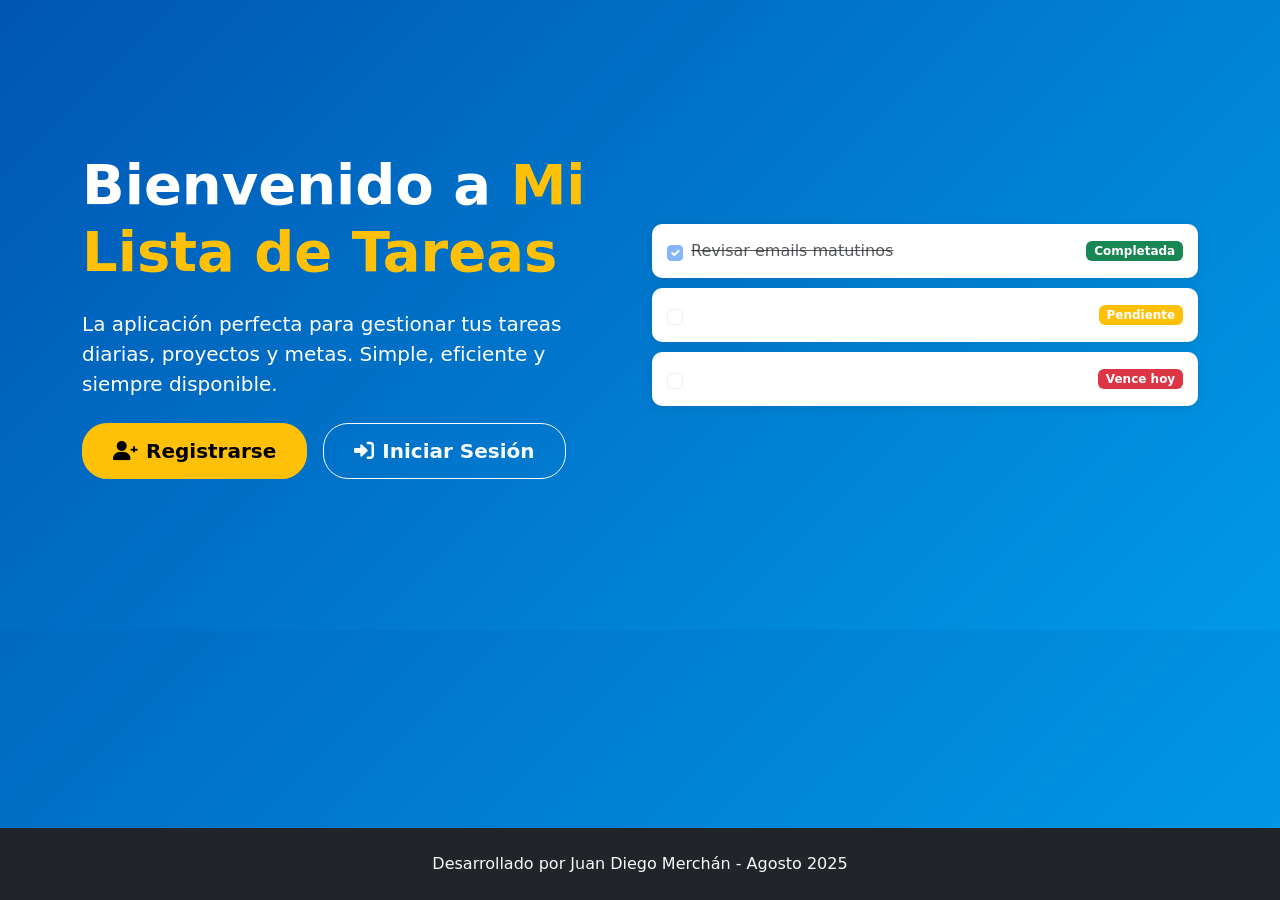
<file: todolist-frontend-legacy/bienvenida.html>
<!DOCTYPE html>
<html lang="es">
<head>
    <meta charset="UTF-8">
    <meta name="viewport" content="width=device-width, initial-scale=1.0">
    <title>Bienvenido a Mi Lista de Tareas</title>
    <!-- Bootstrap 5 CSS -->
    <link href="https://cdn.jsdelivr.net/npm/bootstrap@5.3.0/dist/css/bootstrap.min.css" rel="stylesheet">
    <!-- Font Awesome para iconos -->
    <link rel="stylesheet" href="https://cdnjs.cloudflare.com/ajax/libs/font-awesome/6.0.0/css/all.min.css">
    <link rel="stylesheet" href="css/style.css">
    <style>
        .hero-section {
            background: linear-gradient(135deg, #0056b3 0%, #0099e6 100%);
            color: white;
            padding: 100px 0;
            min-height: 70vh;
            display: flex;
            align-items: center;
        }
        
        .feature-card {
            transition: transform 0.3s ease, box-shadow 0.3s ease;
            border: none;
            border-radius: 15px;
        }
        
        .feature-card:hover {
            transform: translateY(-5px);
            box-shadow: 0 10px 25px rgba(0,0,0,0.1);
        }
        
        .feature-icon {
            font-size: 3rem;
            color: #667eea;
            margin-bottom: 1rem;
        }
        
        .cta-section {
            background-color: #f8f9fa;
            padding: 80px 0;
        }
        
        .demo-task {
            background: white;
            border-radius: 10px;
            padding: 15px;
            margin: 10px 0;
            box-shadow: 0 2px 10px rgba(0,0,0,0.1);
            animation: slideInUp 0.6s ease-out;
        }
        
        @keyframes slideInUp {
            from {
                opacity: 0;
                transform: translateY(30px);
            }
            to {
                opacity: 1;
                transform: translateY(0);
            }
        }
        
        .btn-custom {
            padding: 12px 30px;
            font-weight: 600;
            border-radius: 25px;
            transition: all 0.3s ease;
        }
        
        .btn-custom:hover {
            transform: translateY(-2px);
            box-shadow: 0 5px 15px rgba(0,0,0,0.2);
        }

        /* Asegurar que el footer esté al final de la página */
        body {
            display: flex;
            flex-direction: column;
            min-height: 100vh;
        }

        main {
            flex: 1;
        }

        footer {
            margin-top: auto;
        }
    </style>
</head>
<body>
    <main>
        <!-- Hero Section -->
        <section class="hero-section">
            <div class="container">
                <div class="row align-items-center">
                    <div class="col-lg-6">
                        <h1 class="display-4 fw-bold mb-4">
                            Bienvenido a <span class="text-warning">Mi Lista de Tareas</span>
                        </h1>
                        <p class="lead mb-4">
                            La aplicación perfecta para gestionar tus tareas diarias, proyectos y metas.
                            Simple, eficiente y siempre disponible.
                        </p>
                        <div class="d-flex gap-3 flex-wrap">
                            <a href="register.html" class="btn btn-warning btn-lg btn-custom">
                                <i class="fas fa-user-plus me-2"></i>Registrarse
                            </a>
                            <a href="login.html" class="btn btn-outline-light btn-lg btn-custom">
                                <i class="fas fa-sign-in-alt me-2"></i>Iniciar Sesión
                            </a>
                        </div>
                    </div>
                    <div class="col-lg-6">
                        <div class="text-center">
                            <div class="demo-task">
                                <div class="d-flex align-items-center">
                                    <input type="checkbox" checked class="form-check-input me-2" disabled>
                                    <span class="text-decoration-line-through text-muted">Revisar emails matutinos</span>
                                    <span class="badge bg-success ms-auto">Completada</span>
                                </div>
                            </div>
                            <div class="demo-task">
                                <div class="d-flex align-items-center">
                                    <input type="checkbox" class="form-check-input me-2" disabled>
                                    <span>Preparar presentación del proyecto</span>
                                    <span class="badge bg-warning ms-auto">Pendiente</span>
                                </div>
                            </div>
                            <div class="demo-task">
                                <div class="d-flex align-items-center">
                                    <input type="checkbox" class="form-check-input me-2" disabled>
                                    <span>Llamar al cliente importante</span>
                                    <span class="badge bg-danger ms-auto">Vence hoy</span>
                                </div>
                            </div>
                        </div>
                    </div>
                </div>
            </div>
    </section>

        
    </main>

    <!-- Footer -->
    <footer class="bg-dark text-light py-4">
        <div class="container">
            <div class="row">
                <div class="col-12 text-center">
                    <p class="text-light mb-0">
                        Desarrollado por Juan Diego Merchán - Agosto 2025
                    </p>
                </div>
            </div>
        </div>
    </footer>

    <!-- Bootstrap JS -->
    <script src="https://cdn.jsdelivr.net/npm/bootstrap@5.3.0/dist/js/bootstrap.bundle.min.js"></script>
    
    <script>
        // Si el usuario ya está autenticado, mostrar un botón para ir directamente a la app
        document.addEventListener('DOMContentLoaded', () => {
            if (localStorage.getItem('token')) {
                // Crear un banner para usuarios autenticados
                const banner = document.createElement('div');
                banner.className = 'alert alert-info alert-dismissible fade show position-fixed top-0 start-50 translate-middle-x';
                banner.style.zIndex = '9999';
                banner.style.marginTop = '20px';
                banner.innerHTML = `
                    <strong>¡Ya tienes sesión iniciada!</strong> 
                    <a href="index.html" class="alert-link">Ir a mis tareas</a>
                    <button type="button" class="btn-close" data-bs-dismiss="alert"></button>
                `;
                document.body.appendChild(banner);
            }
        });
    </script>
</body>
</html>
</file>
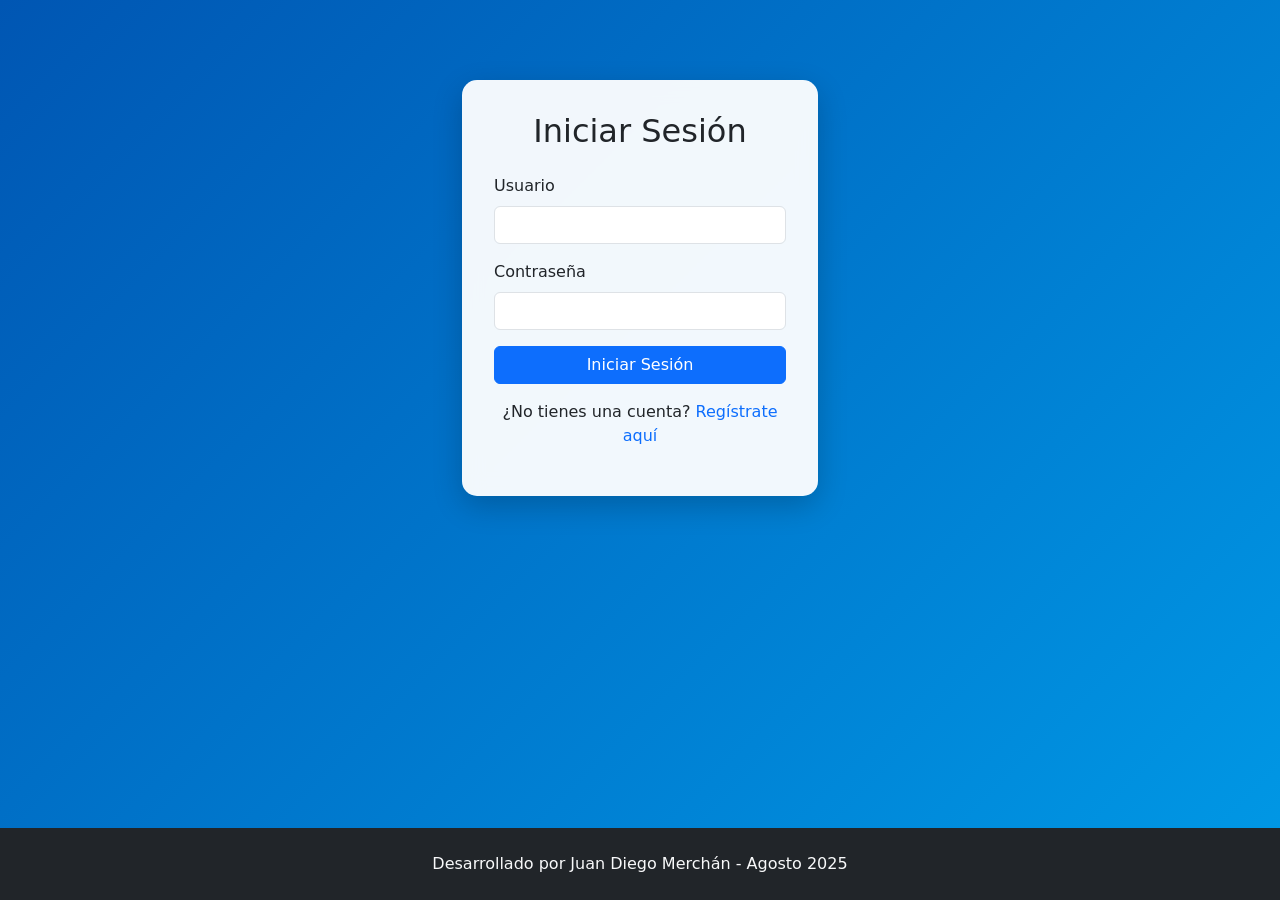
<file: todolist-frontend-legacy/login.html>
<!DOCTYPE html>
<html lang="es">
<head>
    <meta charset="UTF-8">
    <meta name="viewport" content="width=device-width, initial-scale=1.0">
    <title>Iniciar Sesión - Mi Lista de Tareas</title>
    <!-- Bootstrap 5 CSS -->
    <link href="https://cdn.jsdelivr.net/npm/bootstrap@5.3.0/dist/css/bootstrap.min.css" rel="stylesheet">
    <!-- Font Awesome para iconos -->
    <link rel="stylesheet" href="https://cdnjs.cloudflare.com/ajax/libs/font-awesome/6.0.0/css/all.min.css">
    <link rel="stylesheet" href="css/style.css">
    <style>
body {
            background: linear-gradient(135deg, #0056b3 0%, #0099e6 100%);
            min-height: 100vh;
            display: flex;
            flex-direction: column;
            justify-content: space-between;
        }
        
        .auth-section {
            flex: 1;
            display: flex;
            align-items: center;
            padding: 60px 0;
        }
        
        .auth-card {
            border: none;
            border-radius: 15px;
            box-shadow: 0 10px 30px rgba(0,0,0,0.2);
            backdrop-filter: blur(10px);
            background: rgba(255, 255, 255, 0.95);
        }
        
        .btn-custom {
            padding: 12px 30px;
            font-weight: 600;
            border-radius: 25px;
            transition: all 0.3s ease;
        }
        
        .btn-custom:hover {
            transform: translateY(-2px);
            box-shadow: 0 5px 15px rgba(0,0,0,0.2);
        }
    </style>
</head>
<body>
    <div class="container">
        <div class="row justify-content-center mt-5">
            <div class="col-md-6 col-lg-4">
                <div class="card auth-card">
                    <div class="card-body">
                        <h2 class="card-title text-center mb-4">Iniciar Sesión</h2>
                        <div id="errorAlert" class="alert alert-danger d-none" role="alert">
                            <!-- Mensajes de error se mostrarán aquí -->
                        </div>
                        <form id="loginForm">
                            <div class="mb-3">
                                <label for="username" class="form-label">Usuario</label>
                                <input type="text" class="form-control" id="username" required>
                            </div>
                            <div class="mb-3">
                                <label for="password" class="form-label">Contraseña</label>
                                <input type="password" class="form-control" id="password" required>
                            </div>
                            <div class="d-grid">
                                <button type="submit" class="btn btn-primary">
                                    <span id="loginSpinner" class="spinner-border spinner-border-sm d-none" role="status" aria-hidden="true"></span>
                                    Iniciar Sesión
                                </button>
                            </div>
                        </form>
                        <div class="text-center mt-3">
                            <p>¿No tienes una cuenta? <a href="register.html">Regístrate aquí</a></p>
                        </div>
                    </div>
                </div>
            </div>
        </div>
    </div>

    <!-- Footer -->
    <footer class="bg-dark text-light py-4">
        <div class="container">
            <div class="row">
                <div class="col-12 text-center">
                    <p class="text-light mb-0">
                        Desarrollado por Juan Diego Merchán - Agosto 2025
                    </p>
                </div>
            </div>
        </div>
    </footer>

    <!-- Bootstrap JS y dependencias -->
    <script src="https://cdn.jsdelivr.net/npm/bootstrap@5.3.0/dist/js/bootstrap.bundle.min.js"></script>
    <!-- Nuestros scripts -->
    <script src="js/api.js" type="module"></script>
    <script src="js/auth.js" type="module"></script>
</body>
</html>
</file>
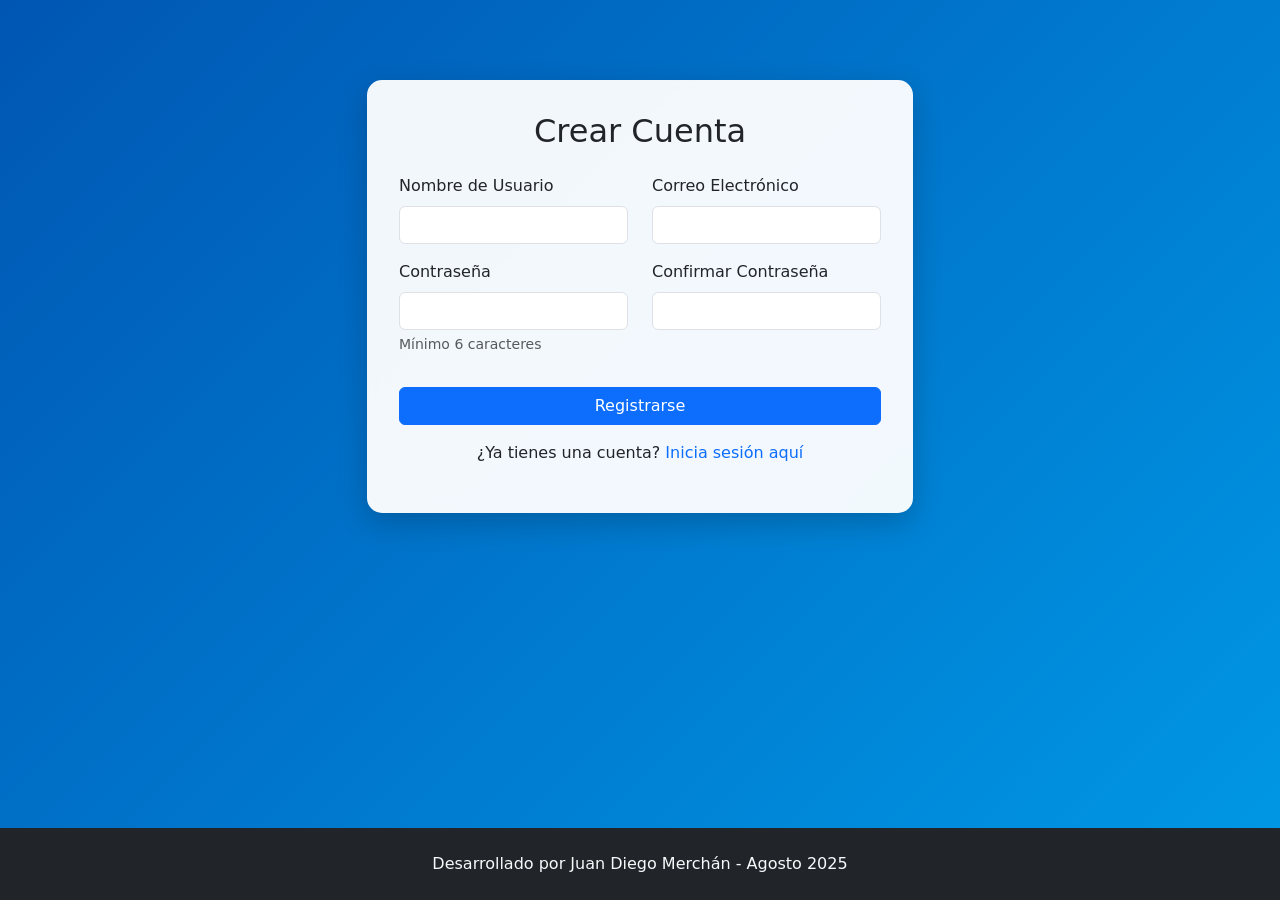
<file: todolist-frontend-legacy/register.html>
<!DOCTYPE html>
<html lang="es">
<head>
    <meta charset="UTF-8">
    <meta name="viewport" content="width=device-width, initial-scale=1.0">
    <title>Registro - Mi Lista de Tareas</title>
    <!-- Bootstrap 5 CSS -->
    <link href="https://cdn.jsdelivr.net/npm/bootstrap@5.3.0/dist/css/bootstrap.min.css" rel="stylesheet">
    <!-- Font Awesome para iconos -->
    <link rel="stylesheet" href="https://cdnjs.cloudflare.com/ajax/libs/font-awesome/6.0.0/css/all.min.css">
    <link rel="stylesheet" href="css/style.css">
    <style>
body {
            background: linear-gradient(135deg, #0056b3 0%, #0099e6 100%);
            min-height: 100vh;
            display: flex;
            flex-direction: column;
            justify-content: space-between;
        }
        
        .auth-section {
            flex: 1;
            display: flex;
            align-items: center;
            padding: 60px 0;
        }
        
        .auth-card {
            border: none;
            border-radius: 15px;
            box-shadow: 0 10px 30px rgba(0,0,0,0.2);
            backdrop-filter: blur(10px);
            background: rgba(255, 255, 255, 0.95);
        }
        
        .btn-custom {
            padding: 12px 30px;
            font-weight: 600;
            border-radius: 25px;
            transition: all 0.3s ease;
        }
        
        .btn-custom:hover {
            transform: translateY(-2px);
            box-shadow: 0 5px 15px rgba(0,0,0,0.2);
        }
    </style>
</head>
<body>
    <div class="container">
        <div class="row justify-content-center mt-5">
            <div class="col-md-8 col-lg-6">
                <div class="card auth-card">
                    <div class="card-body">
                        <h2 class="card-title text-center mb-4">Crear Cuenta</h2>
                        <div id="errorAlert" class="alert alert-danger d-none" role="alert">
                            <!-- Mensajes de error se mostrarán aquí -->
                        </div>
                        <form id="registerForm">
                            <div class="row">
                                <div class="col-md-6 mb-3">
                                    <label for="username" class="form-label">Nombre de Usuario</label>
                                    <input type="text" class="form-control" id="username" required>
                                    <div class="invalid-feedback">
                                        Por favor ingresa un nombre de usuario válido.
                                    </div>
                                </div>
                                <div class="col-md-6 mb-3">
                                    <label for="email" class="form-label">Correo Electrónico</label>
                                    <input type="email" class="form-control" id="email" required>
                                    <div class="invalid-feedback">
                                        Por favor ingresa un correo electrónico válido.
                                    </div>
                                </div>
                            </div>
                            <div class="row">
                                <div class="col-md-6 mb-3">
                                    <label for="password" class="form-label">Contraseña</label>
                                    <input type="password" class="form-control" id="password" minlength="6" required>
                                    <div class="form-text">Mínimo 6 caracteres</div>
                                </div>
                                <div class="col-md-6 mb-3">
                                    <label for="confirmPassword" class="form-label">Confirmar Contraseña</label>
                                    <input type="password" class="form-control" id="confirmPassword" required>
                                    <div id="passwordMismatch" class="invalid-feedback">
                                        Las contraseñas no coinciden.
                                    </div>
                                </div>
                            </div>
                            <div class="d-grid mt-3">
                                <button type="submit" class="btn btn-primary">
                                    <span id="registerSpinner" class="spinner-border spinner-border-sm d-none" role="status" aria-hidden="true"></span>
                                    Registrarse
                                </button>
                            </div>
                        </form>
                        <div class="text-center mt-3">
                            <p>¿Ya tienes una cuenta? <a href="login.html">Inicia sesión aquí</a></p>
                        </div>
                    </div>
                </div>
            </div>
        </div>
    </div>

    <!-- Footer -->
    <footer class="bg-dark text-light py-4">
        <div class="container">
            <div class="row">
                <div class="col-12 text-center">
                    <p class="text-light mb-0">
                        Desarrollado por Juan Diego Merchán - Agosto 2025
                    </p>
                </div>
            </div>
        </div>
    </footer>

    <!-- Bootstrap JS y dependencias -->
    <script src="https://cdn.jsdelivr.net/npm/bootstrap@5.3.0/dist/js/bootstrap.bundle.min.js"></script>
    <!-- Nuestros scripts -->
    <script src="js/api.js" type="module"></script>
    <script src="js/auth.js" type="module"></script>
    <script src="js/validation.js" type="module"></script>
</body>
</html>
</file>
<file: todolist-frontend-legacy/css/style.css>
/* Estilos generales */
body {
    min-height: 100vh;
    display: flex;
    flex-direction: column;
    background: linear-gradient(135deg, #0056b3 0%, #0099e6 100%);
}

/* Estilos para la barra de navegación */
.navbar {
    box-shadow: 0 2px 4px rgba(0, 0, 0, 0.1);
}

/* Estilos para las tarjetas de autenticación */
.auth-card {
    border: none;
    border-radius: 10px;
    box-shadow: 0 0.5rem 1rem rgba(0, 0, 0, 0.15);
    margin-top: 2rem;
    margin-bottom: 2rem;
}

.auth-card .card-body {
    padding: 2rem;
}

/* Estilos para los formularios */
.form-control:focus {
    border-color: #80bdff;
    box-shadow: 0 0 0 0.2rem rgba(0, 123, 255, 0.25);
}

/* Estilos para las tarjetas de tareas */
.task-card {
    margin-bottom: 1rem;
    transition: transform 0.2s, box-shadow 0.2s;
    border: 1px solid rgba(0, 0, 0, 0.125);
    border-radius: 0.5rem;
}

.task-card:hover {
    transform: translateY(-2px);
    box-shadow: 0 0.5rem 1rem rgba(0, 0, 0, 0.1);
}

.task-completed {
    opacity: 0.7;
    background-color: #f8f9fa;
}

.task-completed .task-title {
    text-decoration: line-through;
    color: #6c757d;
}

/* Estilos para los botones de acción */
.btn-action {
    padding: 0.25rem 0.5rem;
    font-size: 0.875rem;
    line-height: 1.5;
    border-radius: 0.2rem;
}

/* Estilos para el pie de página */
.footer {
    margin-top: auto;
    padding: 1.5rem 0;
    background-color: #f8f9fa;
    text-align: center;
    border-top: 1px solid #e9ecef;
}

/* Estilos para los mensajes de error */
.alert {
    margin-top: 1rem;
    display: none;
}

/* Estilos para los botones de filtro */
.filter-btn.active {
    background-color: #0d6efd;
    color: white;
}

/* Estilos para los checkboxes personalizados */
.form-check-input:checked {
    background-color: #0d6efd;
    border-color: #0d6efd;
}

/* Estilos para dispositivos móviles */
@media (max-width: 768px) {
    .auth-card {
        margin: 1rem;
    }
    
    .container {
        padding-left: 1rem;
        padding-right: 1rem;
    }
}

/* Efectos de transición */
.fade-enter-active, .fade-leave-active {
    transition: opacity 0.3s;
}
.fade-enter, .fade-leave-to {
    opacity: 0;
}

/* Estilos para el botón de cerrar sesión */
#logoutBtn {
    transition: all 0.3s ease;
}

#logoutBtn:hover {
    background-color: rgba(255, 255, 255, 0.1);
}

/* Estilos para el spinner de carga */
@keyframes spin {
    to { transform: rotate(360deg); }
}

.spinner-border {
    display: inline-block;
    width: 1.5rem;
    height: 1.5rem;
    vertical-align: text-bottom;
    border: 0.2em solid currentColor;
    border-right-color: transparent;
    border-radius: 50%;
    animation: spin 0.75s linear infinite;
}

/* Estilos para los mensajes de validación */
.invalid-feedback {
    display: none;
    width: 100%;
    margin-top: 0.25rem;
    font-size: 0.875em;
    color: #dc3545;
}

.was-validated .form-control:invalid ~ .invalid-feedback,
.was-validated .form-control:invalid ~ .invalid-tooltip,
.form-control.is-invalid ~ .invalid-feedback,
.form-control.is-invalid ~ .invalid-tooltip {
    display: block;
}

/* Estilos para los enlaces */
a {
    color: #0d6efd;
    text-decoration: none;
    transition: color 0.2s;
}

a:hover {
    color: #0a58ca;
    text-decoration: underline;
}

/* Estilos para validación en tiempo real */
.validation-feedback {
    font-size: 0.875rem;
    margin-top: 0.25rem;
    transition: all 0.2s ease;
}

.form-control.is-valid {
    border-color: #198754;
    box-shadow: 0 0 0 0.2rem rgba(25, 135, 84, 0.25);
}

.form-control.is-invalid {
    border-color: #dc3545;
    box-shadow: 0 0 0 0.2rem rgba(220, 53, 69, 0.25);
}

/* Animaciones suaves para feedback */
.validation-feedback {
    animation: fadeIn 0.3s ease-in;
}

@keyframes fadeIn {
    from { opacity: 0; transform: translateY(-5px); }
    to { opacity: 1; transform: translateY(0); }
}

/* Estilos para la paginación */
.pagination .page-link {
    color: white !important;
    background-color: transparent;
    border-color: rgba(255, 255, 255, 0.3);
}

.pagination .page-link:hover {
    color: white !important;
    background-color: rgba(255, 255, 255, 0.1);
    border-color: rgba(255, 255, 255, 0.5);
}

.pagination .page-item.active .page-link {
    color: #212529 !important;
    background-color: #ffc107;
    border-color: #ffc107;
}

.pagination .page-item.active .page-link:hover {
    color: #212529 !important;
    background-color: #ffca2c;
    border-color: #ffca2c;
}
</file>
